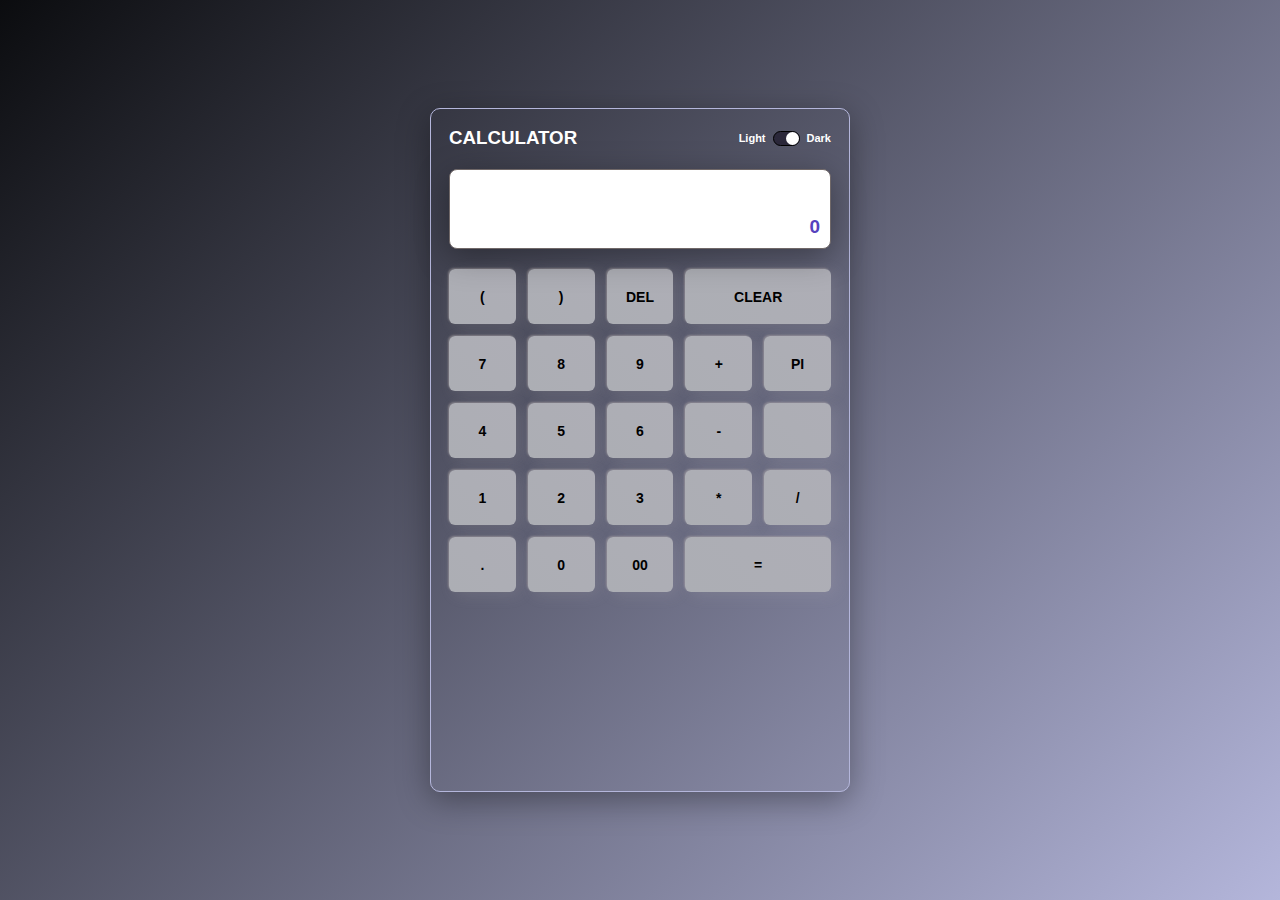
<file: CALCULATOR/index.html>
<!DOCTYPE html>
<html lang="en">
<head>
    <meta charset="UTF-8">
    <meta name="viewport" content="width=device-width, initial-scale=1.0">
    <link rel="stylesheet" href="styles.css">
    <link rel="stylesheet" href="https://cdnjs.cloudflare.com/ajax/libs/font-awesome/6.4.2/css/all.min.css" integrity="sha512-z3gLpd7yknf1YoNbCzqRKc4qyor8gaKU1qmn+CShxbuBusANI9QpRohGBreCFkKxLhei6S9CQXFEbbKuqLg0DA==" crossorigin="anonymous" referrerpolicy="no-referrer" />
    <title>CALCULATOR</title>
</head>
<body>
    <main>
        <div class="container">
            <div class="top">
                <h3>CALCULATOR</h3>
                <div class="toggler">
                    <p class="toggler--light">Light</p>
                    <div class="toggler--slider">
                        <div class="toggler--slider--circle"></div>
                    </div>
                    <p class="toggler--dark">Dark</p>
                </div>
            </div>
            <div class="entry">
                <div class="entry-top"></i></div>
                <div class="entry-bottom">0</div>
            </div>
            <div class="button-container">
                    <button class="btn operand" value="(">(</button>
                    <button class="btn operand" value=")">)</button>
                    <button class="btn del">DEL</button>
                    <button class="clear btn">CLEAR</button>
                    <button class="btn operand" value="7">7</button>
                    <button class="btn operand" value="8">8</button>
                    <button class="btn operand" value="9">9</button>
                    <button class="btn sign" value="+" >+</button>
                    <button class="btn operand" value="3.14"  >PI</button>

                    <button class="btn operand" value="4">4</button>
                    <button class="btn operand" value="5">5</button>
                    <button class="btn operand" value="6">6</button>
                    <button class="btn sign" value="-">-</button>
                    <button class="btn" onclick= squareRoot() value="-"><i class="fa-solid fa-square-root-variable"></i></button>
                    <button class="btn operand" value="1">1</button>
                    <button class="btn operand" value="2">2</button>
                    <button class="btn operand" value="3">3</button>
                    <button class="btn sign" value="*">*</button>
                    <button class="btn sign" value="/">/</button>
                    <button class="btn operand" value=".">.</button>
                    <button class="btn operand" value="0">0</button>
                    <button class="btn operand" value="00">00</button>
                    <button class="btn" onclick=calculate()>=</button>
            </div>
        </div>
    </main>
    <i class="fa-solid fa-plus"></i>
    <script src="./index.js"></script>
</body>
</html>
</file>
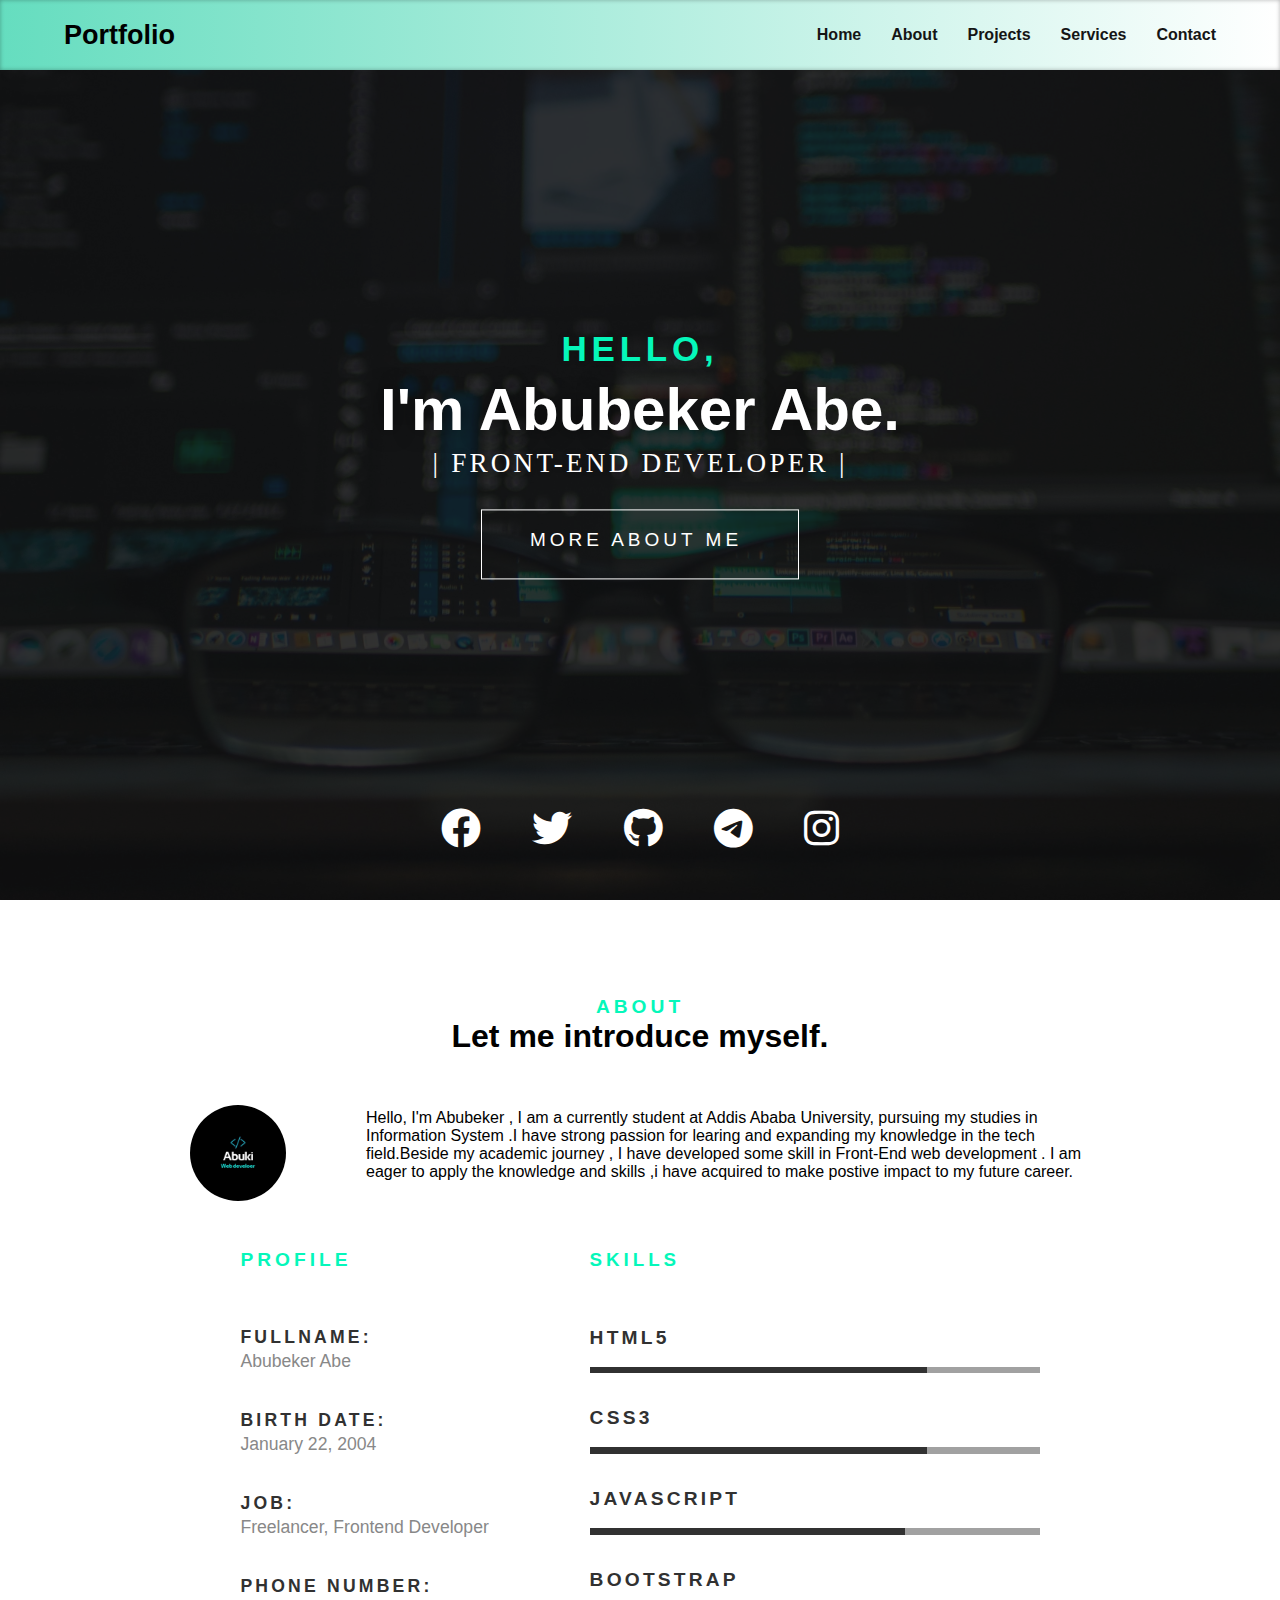
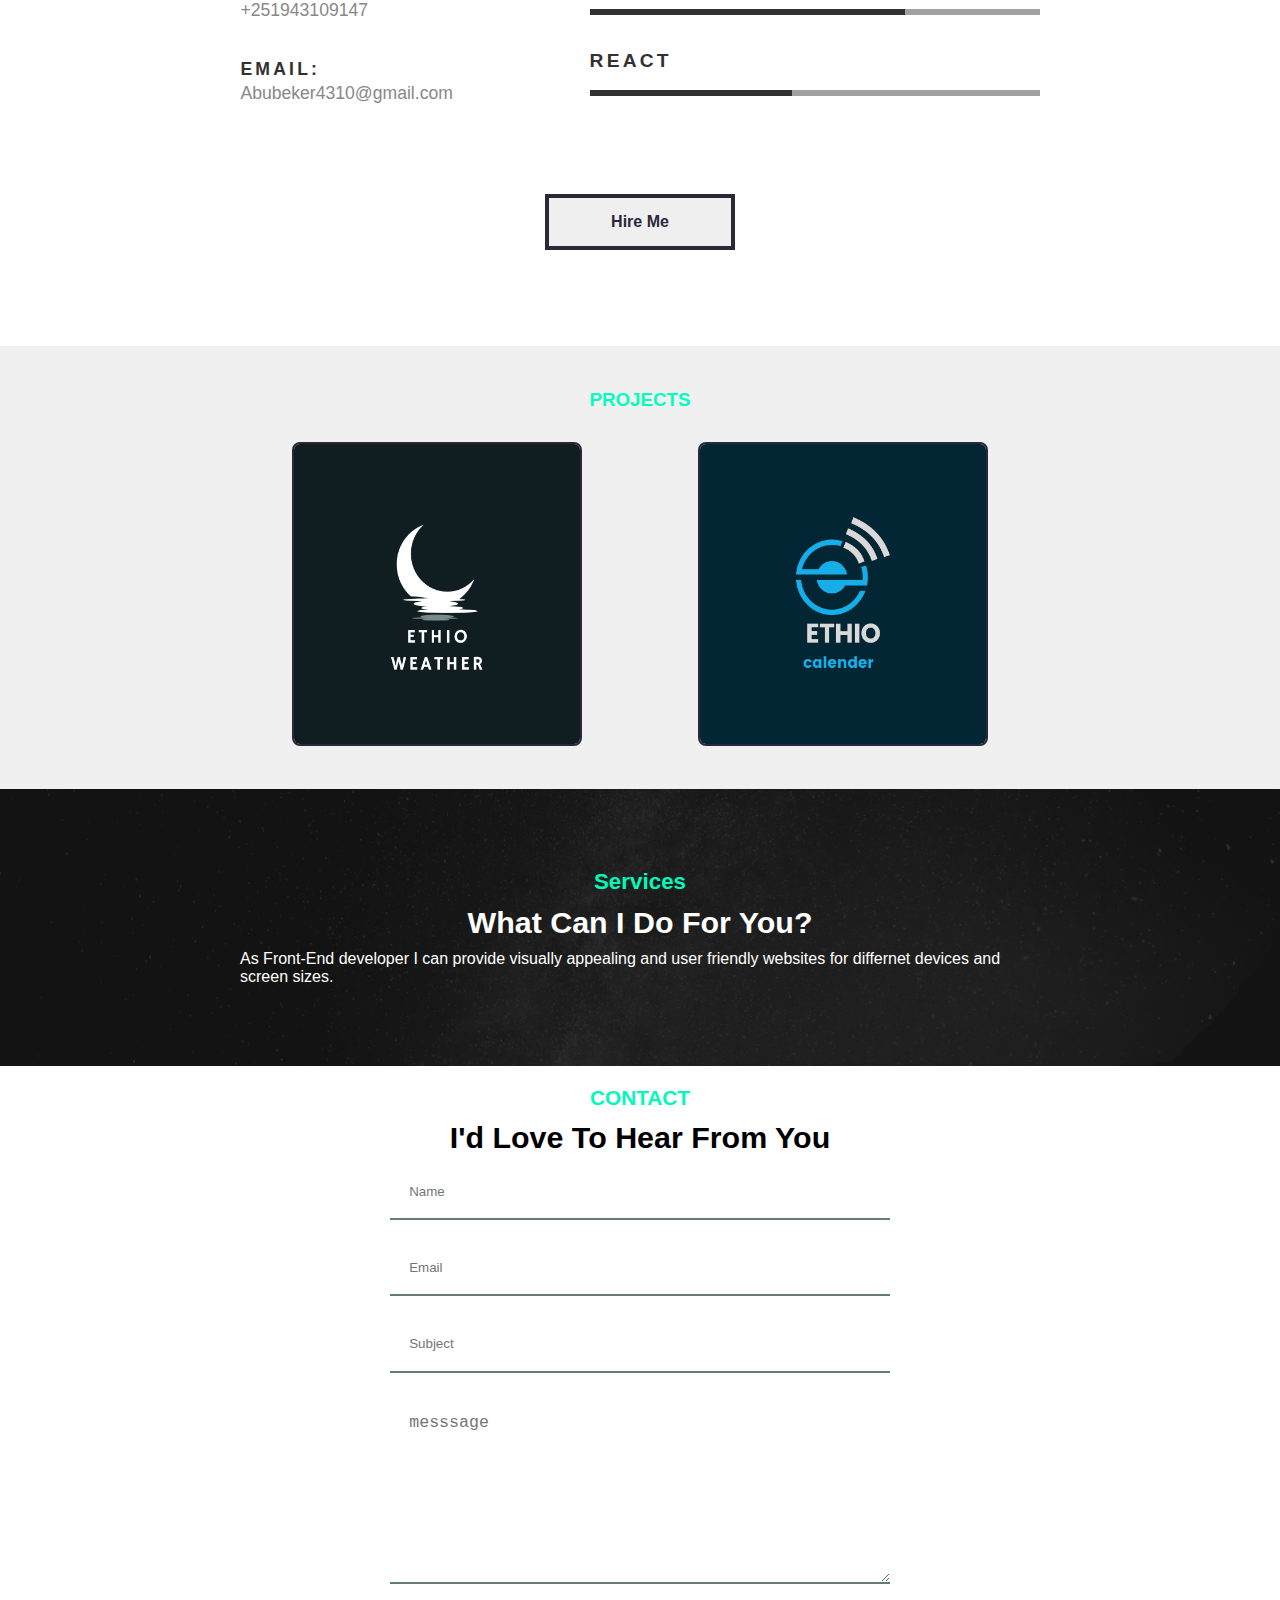
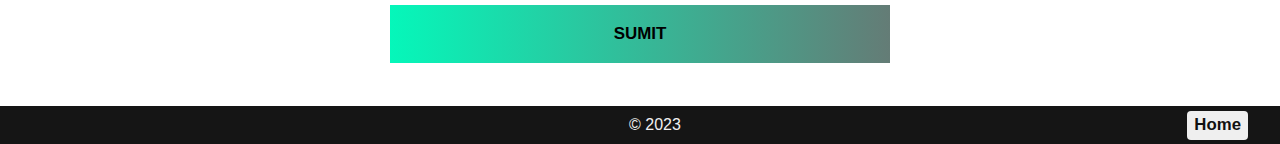
<file: Portfolio/index.html>
<!DOCTYPE html>
<html lang="en">
<head>
    <meta charset="UTF-8">
    <meta http-equiv="X-UA-Compatible" content="IE=edge">
    <meta name="viewport" content="width=device-width, initial-scale=1.0">
    <meta name="description" content="Abubeker Abe portfolio">
    <meta name="author" content="Abubeker Abe">
    <link rel="icon" type="image/png" href="./image/profile.jpg" />
    <link rel="stylesheet" href="style.css">
    <link rel="stylesheet" href="./font-awesome/fontawesome-free-6.2.1-web/css/all.css">
    <link rel="stylesheet" href="./font-awesome/fontawesome-free-6.2.1-web/css/all.min.css">
    <link rel="stylesheet" href="https://cdnjs.cloudflare.com/ajax/libs/font-awesome/6.4.2/css/all.min.css" integrity="sha512-z3gLpd7yknf1YoNbCzqRKc4qyor8gaKU1qmn+CShxbuBusANI9QpRohGBreCFkKxLhei6S9CQXFEbbKuqLg0DA==" crossorigin="anonymous" referrerpolicy="no-referrer" />
    <title>Abubeker Abe - Front End Web developer</title>
</head>
<body>
    <div id="preloader"></div>
    <header>  
        <nav>
            <div class="logo">
                <h2>Portfolio</h2>
            </div>
            <div class="nav-overlay"></div>
            <img src="./image/icon-menu.svg"alt="menu" class="menu"/>
            <div class="nav-right ">
                <ul>
                    <img class="nav-close" src="./image/icon-close.svg"alt="">
                    <li><a href="#">Home</a> </li>
                    <li><a href="#about">About</a> </li>
                    <li><a href="#projects">Projects</a> </li>
                    <li><a href="#services">Services</a> </li> 
                    <li><a href="#contact">Contact</a></li>  
                </ul>
                
            </div>
        </nav>
    </header>

    <!-- intro section -->
    <section id="intro">   

        <div class="intro-overlay"></div>	
 
        <div class="intro-content">
 
                    <h5>Hello, </h5>
                    <h1>I'm Abubeker Abe.</h1>
 
                    <p class="intro-position">
                        |<span>Front-end Developer</span>|
                    </p>
 
                    <a class="button " href="#about" title="">More About Me</a>
 
        </div>  
                   		 		
        </div> <!-- /intro-content -->

        <ul class="intro-social">        
            <li><a href="#"><i class="fa-brands fa-facebook"></i></a></li>
            <li><a href="#"><i class="fa-brands fa-twitter"></i></a></li>
            <li><a href="https://github.com/abuki43"><i class="fa-brands fa-github"></i></a></li>
            <li><a href="https://t.me/ABking1"><i class="fa-brands fa-telegram"></i></a></li>
            <li><a href="https://www.instagram.com/abuki431/"><i class="fa-brands fa-instagram"></i></a></li>
         </ul> <!-- /intro-social -->      	
   
      </section> <!-- /intro -->

       <!-- about section
   ================================================== -->
    <section id="about">
        <div class="section-intro">
            <h5>About</h5>
            <h1>Let me introduce myself.</h1>
  
            <div class="intro-info">
              <img src="./image/profile.jpg" alt="Profile Picture" />
  
              <p class="lead">
                Hello, I'm Abubeker , I am a currently student at Addis Ababa University, pursuing my studies in Information System .I have strong passion for learing and expanding my knowledge in the tech field.Beside my academic journey , I have developed some skill in Front-End web development . I am eager to apply the knowledge and skills ,i have acquired to make postive impact to my future career.
              </p>

            </div>
        </div>
        <!-- /section-intro -->
        <div class="about-skills">
            <div class="about-content">
                <h3>Profile</h3>
      
                <ul class="info-list">
                  <li>
                    <strong>Fullname:</strong>
                    <span>Abubeker Abe</span>
                  </li>
                  <li>
                    <strong>Birth Date:</strong>
                    <span>January 22, 2004</span>
                  </li>
                  <li>
                    <strong>Job:</strong>
                    <span>Freelancer, Frontend Developer</span>
                  </li>
                  <li>
                    <strong>Phone Number:</strong>
                    <span>+251943109147</span>
                  </li>
                  <li>
                    <strong>Email:</strong>
                    <span>Abubeker4310@gmail.com</span>
                  </li>
                </ul>
                <!-- /info-list -->
    
            </div>
            <div class="skiils">
                <h3>Skills</h3>
      
                <ul class="skill-bars">
                  <li>
                    <div class="progress percent75"></div>
                    <strong>HTML5</strong>
                  </li>
                  <li>
                    <div class="progress percent75"></div>
                    <strong>CSS3</strong>
                  </li>
                  <li>
                    <div class="progress percent70"></div>
                    <strong>JavaScript</strong>
                  </li>
                  <li>
                    <div class="progress percent70"></div>
                    <strong>Bootstrap</strong>
                  </li>
                  <li>
                    <div class="progress percent45"></div>
                    <strong>React</strong>
                  </li>
                </ul>
                <!-- /skill-bars -->
            </div>
        </div> 
  
        <div class=" button-hire">
            <button>
             <a href="#contact" title="Hire Me" class="button"
              >Hire Me</a>
            </button>    
        </div>
      </section>  
      

      <!-- projects -->
      <section id="projects">
        <h3>PROJECTS</h3>
        <div class="cards">
            <a href="https://abuki43.github.io/Ethio-weather/">
                <div class="card">
                    <div class="card-img" >
                        <img src="./image/Ethio weather.png" alt="">
                    </div>
                    <!-- <h3 class="card-title">Ethio Weather</h3>
                    <h4>Find for any city temperature</h4> -->
                </div>
            </a>
            <a href="https://abuki43.github.io/Ethio-calender/">
                <div class="card">
                    <div class="card-img">
                        <img src="./image/calender.png" alt="">
                    </div>
                    <!-- <h3 class="card-title">Ethio Calender </h3>
                    <h4>Get Ethiopian Date and covert from G.C TO E.C Vise versa.</h4> -->
                </div>
            </a>
            
            
            <!-- <div class="card">
                <div class="card-img">
                    <img src="./image/calender.png" alt="">
                </div>
                <h3 class="card-title">Ethio Weather</h3>
                <h4>Find for any city temperature</h4>
            </div> -->
        </div>
      </section>

      <!-- service -->
      <section id="services">
        <div class="overlay"></div>
  
          <div class="service-content">
            <h5>Services</h5>
            <h1>What Can I Do For You?</h1>
  
            <p class="lead">
                As Front-End developer I can provide visually appealing and user friendly websites for differnet devices and screen sizes.
            </p>
        </div>
      </section>  

      <!-- form -->
      <div class="form-conatiner" id="contact">
        <h5>CONTACT</h5>
        <h3>I'd Love To Hear From You</h3>
        <form action="https://formspree.io/f/xknljzbn" method="post">
            <input type="text" name="Name" placeholder="Name" id="" required>
            <input type="email" name="email" placeholder="Email" id="" required>
            <input type="text" name="subject" placeholder="Subject" id="" required>
            <textarea name="message" id="" cols="25" rows="10" placeholder="messsage"  required></textarea>
            <button>SUMIT</button>
        </form>
      </div>

      <footer>
        <div>&copy; 2023  </div>
        <button><a href="#">Home</a></button>
      </footer>

    <script src="./index.js"></script>
</body>
</html>
</file>
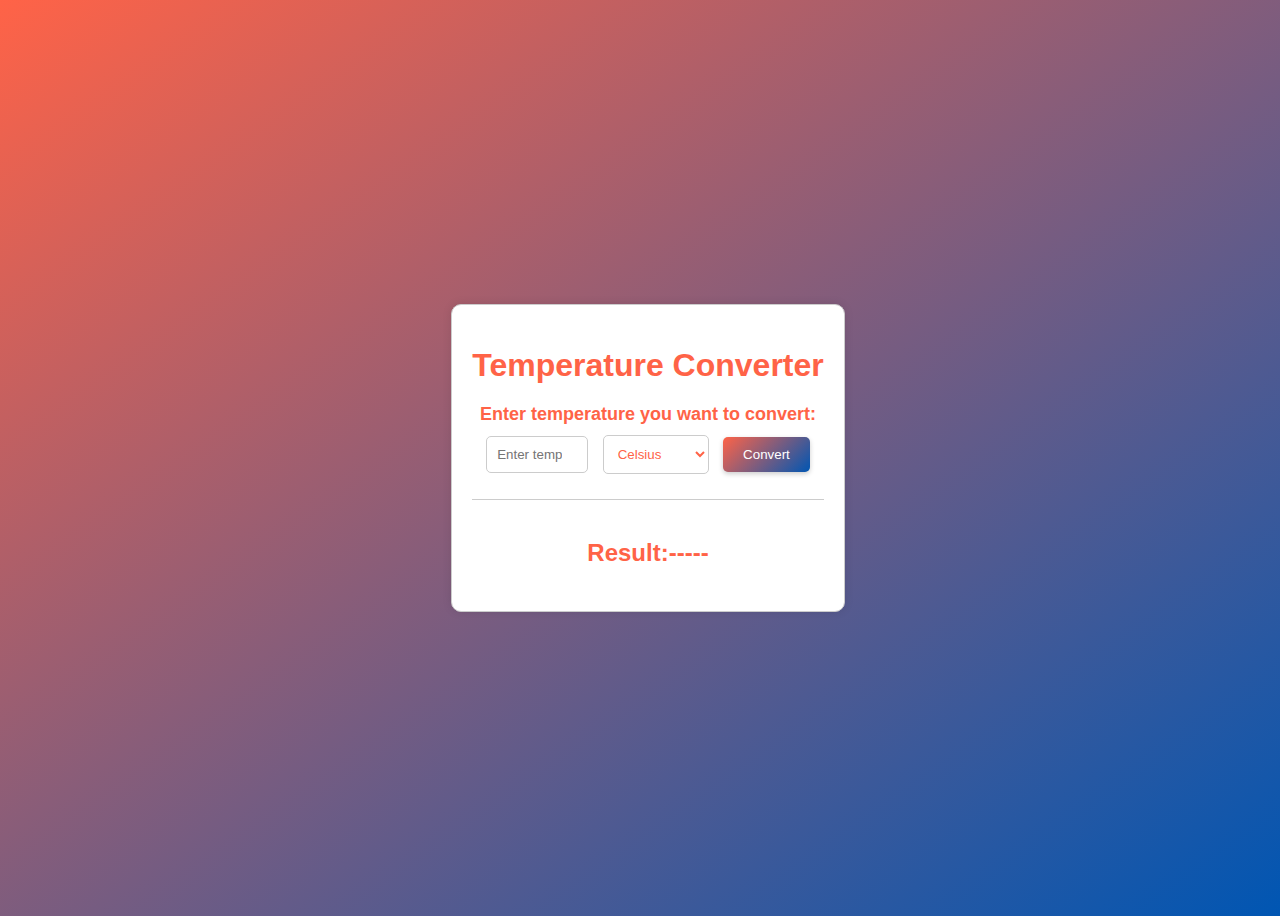
<file: Temperature-Converter/index.html>
<!DOCTYPE html>
<html lang="en">
  <head>
    <meta charset="UTF-8" />
    <meta name="viewport" content="width=device-width, initial-scale=1.0" />
    <title>Temperature Converter</title>
    <link rel="stylesheet" href="style.css" />
  </head>
  <body>
    <div class="container">
      <h1>Temperature Converter</h1>
      <div class="input-container">
        <p>Enter temperature you want to convert:</p>
        <input type="number" id="temperature" placeholder="Enter temperature" />
        <select id="unit">
          <option value="celsius">Celsius</option>
          <option value="kelvin">Kelvin</option>
          <option value="fahrenheit">Fahrenheit</option>
        </select>
        <button onclick="convertTemperature()">Convert</button>
      </div>
      <div class="output-container">
        <p id="result">Result:-----</p>
      </div>
    </div>

    <script src="app.js"></script>
  </body>
</html>
</file>
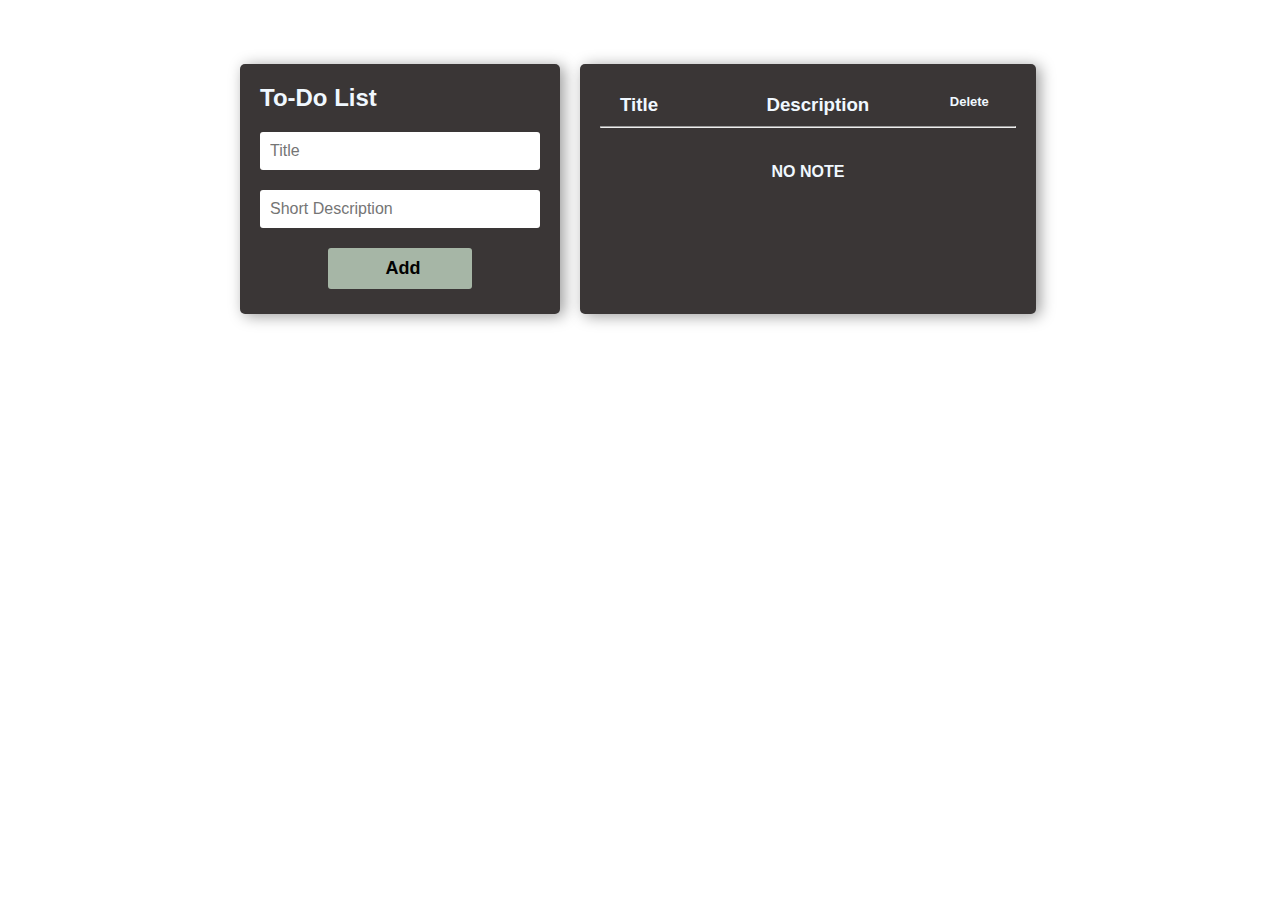
<file: TO DO/index.html>
<!DOCTYPE html>
<html lang="en">
<head>
    <meta charset="UTF-8">
    <meta name="viewport" content="width=device-width, initial-scale=1.0">
    <link rel="stylesheet" href="style.css">
    <link rel="stylesheet" href="https://cdnjs.cloudflare.com/ajax/libs/font-awesome/6.4.2/css/all.min.css" integrity="sha512-z3gLpd7yknf1YoNbCzqRKc4qyor8gaKU1qmn+CShxbuBusANI9QpRohGBreCFkKxLhei6S9CQXFEbbKuqLg0DA==" crossorigin="anonymous" referrerpolicy="no-referrer" />
    <title>TO-DO LIST</title>
</head>
<body>
    <main>
        <div class="container">
           <div class="editor">
              <h2>To-Do List</h2>
              <div>
                <input class="title" type="text" placeholder="Title" maxlength="28">
                <input class="discrip" placeholder="Short Description" maxlength="38"/>
                <button class="btn"><i class="fa-solid fa-plus"></i>Add</button>
              </div>
           </div>
           <div class="view-notes">
              <div class="top">
                <h3>Title</h3>
                <h3>Description</h3>
                <h3>Delete</h3>
              </div>
              <hr>
              <ul class="notes">
                
              </ul>
           </div> 
        </div>
    </main>
    <script src="./index.js"></script>
</body>
</html>
</file>
<file: CALCULATOR/styles.css>
*{
    margin: 0;
    padding: 0;
    box-sizing: border-box;
}
body{
    font-family: sans-serif;
    color: white;
}


main{
    width: 100vw;
    height: 100vh;
    display: flex;
    align-items: center;
    justify-content: center;
    background: linear-gradient(135deg,#0b0c0f,#b4b6db);   
}

.container{
    width: 64%;
    max-width: 420px;
    height: 76%;
    border: 1px solid #b4b6db;
    border-radius: 10px;
    box-shadow: 0px 8px 32px rgba(0, 0, 0, .35);
    padding: 18px;
    position: relative;
}
.history-btn{
    position: absolute;
    right: -90px;
    top: 0;
    padding: 8px 14px;
    background-color: #0b0c0f;
    color: white;
    border: none;
    border-radius: 6px;
}
.top{
    display: flex;
    justify-content: space-between;
    align-items: center;
}
.toggler {
    display: flex;
    align-items: center;
}

.toggler p {
    font-size: 11px;
    font-weight: 600;
}

.toggler--slider {
    width: 25px;
    height: 13px;
    background-color: #2B283A;
    border-radius: 20px;
    margin-inline: 7px;
    cursor: pointer;
    display: flex;
    justify-content: flex-end;
    align-items: center;
    border: 1px solid black;
    box-sizing: content-box;
}


.toggler--slider--circle {
    height: 13px;
    width: 13px;
    background-color: white;
    border-radius: 50%;
}

.entry{
    width: 100%;
    height: 80px;
    background: white;
    border-radius: 8px;
    margin-block: 20px;
    border: 1px solid rgb(112, 104, 104);
    box-shadow: 0px 8px 32px rgba(0, 0, 0, .35) ;
    position: relative;
}
.entry-top{
    position: absolute;
    top: 10px;
    left: 10px;
    z-index: 50;
    color: #2B283A;
    font-style: italic;
}
.entry-bottom{
    position: absolute;
    bottom: 10px;
    right: 10px;
    z-index: 50;
    color: #5641bd;
    font-weight: 700;
    font-size: 19px;
}


.button-container .btn{
    height: 55px;
    /* width: 55px; */
    box-shadow: 
                -1px -1px 2px rgba(182, 174, 174, 0.5),
                5px 3px 15px rgba(219, 212, 212, 0.13);
    outline: none;
    border-radius: 6px;  
    border: none;
    background: linear-gradient(45deg,#acaeb4,#aeaeb6);
    font-weight: 700;
    font-size: 14px;
    cursor: pointer;
    transition: all .3s ease-in;
}
.button-container .btn:hover{
    background: linear-gradient(rgb(224, 215, 215),rgb(189, 183, 183));
}
.button-container .btn:active{
    transform: scale(1.06);
}
.button-container{
    display: grid;
    gap: 12px;
    grid-template-columns: repeat(5,1fr);
    grid-template-rows: repeat(5,1fr);
}

.button-container button:nth-child(4){
    grid-area: 1/4/2/6;
}
.button-container button:last-child{
    grid-area: 5/4/6/6;
}





/* light mode */

main.light .toggler--slider{
    justify-content: flex-start;
}
main.light {
    background: linear-gradient(135deg,#ececec,#e8e9f0);
}
main.light .container{
    border: 1px solid #57575a;
    color: #2B283A;
    box-shadow: 0px 8px 32px rgba(0, 0, 0, 0.25);
}
main.light .button-container .btn{
    background: linear-gradient(45deg,#d1d4db,#cacaca);
    box-shadow: -2px 2px 7px rgba(0, 0, 0, .2);
}
main.light .button-container .btn:hover{
    background: linear-gradient(rgb(221, 218, 218),rgb(189, 183, 183));
}
</file>
<file: Portfolio/style.css>
* {
    margin: 0;
    padding: 0;
    box-sizing: border-box;
}

body {
    scroll-behavior: smooth;
}


html {
    font-family: sans-serif;
}

a {
    text-decoration: none;
}

#preloader {
    position: fixed;
    top: 0;
    left: 0;
    right: 0;
    width: 100%;
    height: 100%;
    z-index: 9999;
    background: url(./image/Fidget-spinner.gif) center no-repeat #fff;
}


/* header */

header {
    display: flex;
    align-items: center;
    width: 100%;
    height: 70px;
    z-index: 888;
    box-shadow: inset 0px 0px 4px rgba(0, 0, 0, 0.3);
    background: linear-gradient(to right, #65ddbf, #ffffff);
}

nav {
    width: 90%;
    /* padding-top: 20px; */
    margin: auto;
    display: flex;
    align-items: center;
    justify-content: space-between;
}

.logo {
    /* color: #05f7ba; */

    font-weight: 900;
    font-size: 18px;
}

.menu {
    display: none;
}

.menu:hover {
    cursor: pointer;
}

.nav-close {
    width: 20px;
    height: 20px;
    margin-left: 29px;
    margin-bottom: 20px;
    display: none;
}

.nav-close:hover {
    cursor: pointer;
}

nav ul {
    display: flex;
    list-style: none;

}

.nav-right {
    display: flex;
    gap: 40px;
}

nav ul li {
    margin-left: 30px;

}

nav ul li:hover {
    transform: scale(1.1);
}

nav ul li a {
    font-weight: 600;
    color: #151515;
}

nav ul li a:hover {

    color: #05f7ba;
    cursor: pointer;
}



/* intro */

#intro {
    background: #151515 url(./image/bg1.jpg) no-repeat center bottom;
    -webkit-background-size: cover;
    -moz-background-size: cover;
    background-size: cover;
    background-attachment: fixed;
    width: 100%;
    height: calc(100vh - 70px);
    position: relative;
    text-align: center;
    overflow: hidden;
}

.intro-overlay {
    position: absolute;
    top: 0;
    left: 0;
    width: 100%;
    height: 100%;
    background: #111111;
    opacity: .85;
}

.intro-content {
    display: flex;
    flex-direction: column;
    align-items: center;
    justify-content: center;
    height: 100%;
    z-index: 99;
    position: relative;
    transform: translateY(-2.1rem);
}

.intro-content h1 {
    color: #FFFFFF;
    max-width: 900px;
    font-size: 60px;
    margin-top: 0;
    margin-left: auto;
    margin-right: auto;
    text-shadow: 0 0 20px rgba(0, 0, 0, 0.5);
}

.intro-content h5 {
    color: #05f7ba;
    font-size: 35px;
    line-height: 1.5;
    margin-bottom: 0;
    text-transform: uppercase;
    letter-spacing: .3rem;
    text-shadow: 0 0 6px rgba(0, 0, 0, 0.2);
}

.intro-content .intro-position {
    font-family: "lora-regular", serif;
    font-size: 1.7rem;
    line-height: 2.4rem;
    text-transform: uppercase;
    letter-spacing: .2rem;
    color: #FFFFFF;
    text-shadow: 0 0 6px rgba(0, 0, 0, 0.2);
}

.intro-content .intro-position span {
    display: inline-block;
    padding-inline: 10px;
}



.intro-content .button {
    color: #FFFFFF;
    border-color: rgba(255, 255, 255, 0.3);
    height: 70px;
    line-height: 60px;
    padding: 0 3.5rem 0 3rem;
    margin-top: 27px;
    font-size: 19px;
    text-transform: uppercase;
    letter-spacing: 4px;
    border: 1px solid white;
}

.intro-content .button:hover,
.intro-content .button:focus {
    border-color: #05f7ba;
}

/* intro social */
.intro-social {
    display: block;
    position: absolute;
    width: 100%;
    left: 0;
    bottom: 3rem;
    font-size: 40px;
    margin: 0;
    padding: 0;
    z-index: 555;
}

.intro-social li {
    display: inline-block;
    margin: 0 20px;
    padding: 0;
}

.intro-social li a,
.intro-social li a:visited {
    color: #FFFFFF;
}

.intro-social li a:hover,
.intro-social li a:focus {
    color: #05f7ba;
    cursor: pointer;
}

/* about */
#about {
    background: #FFFFFF;
    padding-top: 6rem;
    padding-bottom: 6rem;
    max-width: 900px;
    margin: auto;
}

#about .section-intro {
    text-align: center;
    margin-bottom: 3rem;

}

.section-intro>h5 {
    font-family: sans-serif;
    font-size: 1.2rem;
    text-transform: uppercase;
    letter-spacing: .25rem;
    text-align: center;
    color: #05f7ba;
}

.intro-info {
    margin-top: 2.2rem;
    /* margin-right: -30px;
	margin-left: -30px; */
    display: flex;
    align-items: center;
    justify-content: center;
}

.intro-info img {
    height: 6rem;
    width: 6rem;
    border-radius: 50%;
    margin: .9rem 0 0 0;

}

.intro-info .lead {
    text-align: left;
    padding-left: 5rem;
}

.about-skills {
    display: flex;
    justify-content: space-around;
}

.about-content {
    position: relative;
    text-align: left;
    max-width: 850px;
    margin-bottom: 3.6rem;
}

.about-content>h3 {
    font-family: sans-serif;
    font-size: 1.2rem;
    text-transform: uppercase;
    letter-spacing: .25rem;
    padding-bottom: 50px;
    color: #05f7ba;
}

.about-content .info-list {
    list-style: none;
    margin-left: 0;
}

.about-content .info-list li {
    padding: 0 0 1.5rem 0;
    margin-bottom: .6rem;
}

.about-content .info-list li strong {
    font-family: sans-serif;
    color: #313131;
    text-transform: uppercase;
    letter-spacing: .2rem;
    font-size: 1.1rem;
    line-height: 2rem;
}

.about-content .info-list li span {
    display: block;
    font-family: sans-serif;
    color: #888888;
    font-size: 1.1rem;
    line-height: 1;
}

.about-content .skill-bars {
    margin-top: 6rem;
}

.button-hire {
    text-align: center;
}

.button-hire button {
    width: 190px;
    border: 4px solid #2B283A;
    padding: 15px 20px;

}

.button-hire button:focus,
.button-hire button:hover {
    border-color: #05f7ba;
    cursor: pointer;
}

.button-hire a {
    color: #2B283A;
    font-size: 1rem;
    font-weight: 700;

}

.skiils {
    width: 50%;
}

.skiils h3 {
    color: #05f7ba;
    letter-spacing: .25rem;
    text-transform: uppercase;
}


.skill-bars {
    list-style: none;
    margin: 6rem 0 3rem;
}

.skill-bars li {
    height: .4rem;
    background: #a1a1a1;
    width: 100%;
    margin-bottom: 4.65rem;
    padding: 0;
    position: relative;
}

.skill-bars li strong {
    position: absolute;
    left: 0;
    top: -3rem;
    font-family: sans-serif;
    color: #313131;
    text-transform: uppercase;
    letter-spacing: .2rem;
    font-size: 1.2rem;
    line-height: 2.4rem;
}

.skill-bars li .progress {
    background: #313131;
    position: relative;
    height: 100%;
}

.skill-bars li .percent45 {
    width: 45%;
}

.skill-bars li .percent70 {
    width: 70%;
}

.skill-bars li .percent75 {
    width: 75%;
}


/* project */
#projects {
    background: #f1f0f0;
    padding: 2.7rem 0 2.7rem;


}

#projects .cards {
    display: flex;
    gap: 30px;
    justify-content: center;
    gap: 9%;
}

#projects>h3 {
    text-align: center;
    margin-bottom: 1.9rem;
    color: #00ffbf;
}

#projects .card {
    width: 290px;
    border: 2px solid #2B283A;
    border-radius: 8px;
    height: 19rem;
    overflow: hidden;
}

#projects .card:hover {
    border-color: #05f7ba;
}

.card-img {
    height: 100%;
}

.card-img img {
    width: 100%;
    height: 100%;
}

/* .card h4,
.card h3 {
    padding-top: 15px;
    padding-left: 20px;
    padding-bottom: 5px;
    font-size: 1rem;
    color: #2B283A;
} */

.card h3 {
    text-transform: uppercase;
}

.card h4 {
    font-size: .9rem;
}


/* services */
#services {
    background: #313131 url(./image/intro-bg.jpg) no-repeat center;
    -webkit-background-size: cover;
    -moz-background-size: cover;
    background-size: cover;
    padding-top: 5rem;
    padding-bottom: 5rem;
    color: white;
    position: relative;
    z-index: 88;
    margin: auto;
    display: flex;
    align-items: center;
    justify-content: center;
}

#services .overlay {
    position: absolute;
    top: 0;
    left: 0;
    width: 100%;
    height: 100%;
    background: #151515;
    opacity: .9;
}

.service-content {

    z-index: 777;
    position: relative;
    max-width: 800px;

}

#services h1 {
    color: white;
    text-align: center;
    font-size: 1.9rem;
    margin-bottom: 10px;
}

#services h5 {
    color: #05f7ba;
    text-align: center;
    font-size: 1.4rem;
    margin-bottom: 10px;
}

/* form */
.form-conatiner {
    display: flex;
    flex-direction: column;
    align-items: center;
    margin-top: 20px;
}

.form-conatiner h5 {
    color: #05f7ba;
    font-size: 1.3rem;
    margin-bottom: 10px;
}

.form-conatiner h3 {
    font-size: 1.9rem;
    margin-bottom: 10px;
}

form {
    display: flex;
    flex-direction: column;
}

form input {
    width: 500px;
    margin-bottom: 1.3rem;
    padding: 1.2rem;
    border: none;
    border-bottom: 2px solid #647c76;
    outline: none;
}

form textarea {
    border: none;
    border-bottom: 2px solid #647c76;
    margin-bottom: 1.3rem;
    padding: 1.2rem;
    outline: none;
}

form input:focus,
form textarea:focus {
    border-bottom: 2px solid #05f7ba;
}

textarea::placeholder {
    font-size: 1.04rem;

}

form button {
    width: 500px;
    border: none;
    font-weight: 700;
    font-size: 1.06rem;
    padding: 1.2rem .9rem;
    margin-bottom: 1.3rem;
    background: linear-gradient(to right, #05f7ba, #647c76);
}

footer {
    width: 100%;
    margin-bottom: 0;
    padding-block: 10px;
    padding-left: 30px;
    background-color: #151515;
    color: #f1f0f0;
    margin-top: 1.4rem;
    display: flex;
    align-items: center;
    justify-content: center;
    position: relative;
}

footer button {
    position: absolute;
    right: 2rem;
    height: 77%;
    padding-inline: .44rem;
    font-size: 1.05rem;
    border: none;
    border-radius: 4px;
}

footer button a {
    color: #111111;
    font-weight: 600;
}

footer button:hover {
    background-color: #05f7ba;
    color: #151515;
    border: transparent;
}

@media (max-width:700px) {
    .nav-right {
        position: fixed;
        height: 100%;
        width: 50vw;
        top: 0;
        right: 0;
        background-color: #ffffff;
        z-index: 9999;
        padding-top: 60px;
        flex-direction: column;
        box-shadow: 0 0 0 rgba(0, 0, 0, 0.2), -3px -3px 6px rgba(0, 0, 0, 0.6);
        transform: translateX(100%);
        transition: all .5s ease-in-out;
    }

    .open {
        transform: translate(0);
    }

    .nav-close {
        display: block;
    }

    .menu {
        display: block;
    }

    .nav-overlay {
        position: absolute;
        z-index: 6668;
        top: 0;
        bottom: 0;
        left: 0;
        right: 0;
        background-color: black;
        opacity: 75%;
        display: none;

    }

    .nav-overlay.view {
        display: flex;
    }

    nav ul {
        flex-direction: column;
        gap: 23px;
    }

    nav ul li:hover {
        transform: scale(1, 1.1);
        /* padding-left: 5px; */
    }

    .toggler {
        padding-left: 25px;
    }


    .intro-info {
        flex-direction: column;
        margin-top: 1rem;
        gap: 2rem;
    }

    .intro-info .lead {
        text-align: center;
        padding-inline: 1rem;
    }

    .about-skills {
        flex-direction: column;
        justify-content: center;
        align-items: start;
        padding-left: 2rem;
    }

    .about-content>h3 {
        padding-bottom: 30px;
    }

    #projects .cards {
        /* flex-direction: column; */
        align-items: center;
        gap: 1.4rem;
    }

    #services .lead {
        padding-left: 1rem;
    }

    form {
        align-self: flex-start;
        width: 100%;
    }

    form input,
    textarea,
    form button {
        width: 70%;
        margin-left: 2rem;
    }

    .skiils {
        width: 60%;
    }

    .intro-social {
        font-size: 30px;
    }
}

@media (max-width:590px) {
    #projects .cards {
        flex-direction: column;
    }
}

@media (max-width:475px) {
    .intro-content h1 {
        font-size: 40px;
    }

    .intro-content h5 {
        font-size: 30px;
    }


    .intro-content .button {
        padding: 0 1.5rem;
    }

    .intro-social li {
        margin: 0 14px;
    }

    #projects .cards {
        flex-direction: column;
    }

    .skiils {
        width: 72%;
    }

    .nav-right {
        width: 68vw;
    }
}
</file>
<file: Temperature-Converter/style.css>
:root{
  --main-color:#ff6347;
}
body {
    font-family: Arial, sans-serif;
    text-align: center;
    width: 100%;
    height: 100vh;
    display: flex;
    align-items: center;
    /* background-color: #f2f2f2; */
    background: linear-gradient(145deg,var(--main-color),#0056b3);
  }
  
  
  .container {
    border: 1px solid #ccc;
    padding: 20px;
    max-width: 400px;
    margin: 0 auto;
    background-color: #fff;
    box-shadow: 0 0 10px rgba(0, 0, 0, 0.1);
    border-radius: 10px;
  }
  
  input {
    padding: 10px;
    margin: 5px;
    border: 1px solid #ccc;
    border-radius: 5px;
    width: 80px;
    text-align: center;
  }
  
  select {
    padding: 10px;
    margin: 5px;
    border: 1px solid #ccc;
    border-radius: 5px;
    background-color: #fff;
    color: var(--main-color);
    cursor: pointer;
  }
  
  select:focus {
    outline: none;
  }
  
  h1 {
    margin-bottom: 20px;
    color: var(--main-color);
  }
  
  .input-container {
    margin-bottom: 20px;
  }
  
  .input-container p {
    font-size: 18px;
    font-weight: bold;
    color: var(--main-color);
    margin-bottom: 5px;
  }
  
  .output-container {
    border-top: 1px solid #ccc;
    padding-top: 15px;
  }
  
  #result {
    font-size: 24px;
    font-weight: bold;
    color: var(--main-color);
  }
  
  @keyframes fadeIn {
    from {
      opacity: 0;
    }
    to {
      opacity: 1;
    }
  }
  
  .container {
    animation: fadeIn 0.5s ease-in-out;
  }

button {
    padding: 10px 20px;
    margin: 5px;
    border: none;
    border-radius: 5px;
    color: #fff;
    cursor: pointer;
    background-image: linear-gradient(135deg, var(--main-color), #0056b3);
    box-shadow: 0 2px 5px rgba(0, 0, 0, 0.2);
    transition: transform 0.2s, box-shadow 0.2s;
  }
  
  button:hover {
    transform: scale(1.05);
    box-shadow: 0 4px 8px rgba(0, 0, 0, 0.2);
  }
  .name {
    font-size: 15px;
    font-weight: bold;
    color: #ff3c00;
    margin-top: 20px;
  }
</file>
<file: TO DO/style.css>
*{
    margin: 0;
    padding: 0;
    box-sizing: border-box;
    
}
body{
    font-family: sans-serif;
}
ul{
    list-style: none;
}

main{
    width: 100vw;
    display: flex;
    margin-top: 5%;
}
.container{
    color: aliceblue;
    margin: auto;
    display: flex;
    width: 90vw;
    max-width: 800px;
    gap: 20px;
    
}
.container > div{
    background-color: #3a3636;
    padding: 20px;
    border-radius: 5px;
    box-shadow: 4px 2px 15px rgba(0, 0, 0, 0.4);
}
.editor{
    width: 40%;
    padding: 10px;
    height: 250px;
}
.editor > div{
    display: flex;
    flex-direction: column;
    /* align-items: center; */
    margin-top: 20px;
    gap: 20px;
}
input {
    padding: 10px;
    font-size: 16px;
    border: none;
    border-radius: 3px;
}
  
.editor button {
    background-color: #a6b6a6;
    color: rgb(2, 2, 2);
    border: none;
    padding: 10px 12px;
    font-size: 16px;
    border-radius: 3px;
    cursor: pointer;
    width: 9rem;
    align-self: center;
    font-weight: 700;
    font-size: 18px;
}
.editor i{
    padding-right: 6px;
}
  
.editor button:hover {
    background-color: #d3e0d4;
}

.view-notes{
    width: 57%;
    max-height: 500px;
    overflow-y: auto;
}
.top{
     display: flex;
    width: 100%;
    margin-bottom: 10px;
    margin-top: 10px;
    position: relative;
}
.top >h3:first-child{
    width:40%;
    padding-left: 20px;
    
}
.top >h3:nth-child(2){
    width: 40%;
}
.top >h3:last-child{
    position: absolute;
    right: 1.7rem;
    font-size: 13px;
}
.notes{
    margin-top: 6px;
    display: flex;
    flex-direction: column;
}

.notes .note{
    display: flex;
    margin-bottom: 13px;
    position: relative;
}
.note h5{
    padding-left: 10px;
    margin-right: 2%;
    width: 40%;
}
.note p{
    padding-left: 10px;
    margin-right: 2%;
    width: 40%;
}
.notes h4{
    text-align: center;
    margin-top: 29px
}
.note button{
    position: absolute;
    right: 2.2rem;
    background-color: #c73838;
    padding: 3px 4px;
    border: none;
    border-radius: 3px;
    color: white;
}
.note {
    display: flex;
    justify-content: space-between;
    align-items: center;
    margin-bottom: 13px;
}

.note > div {
    display: flex;
    align-items: center;
}

.note input[type="checkbox"] {
    margin-right: 10px;
}

.note button.edit-btn {
    margin-right: 5px;
    background-color: #3a3636;
    color: white;
    border: none;
    padding: 3px 6px;
    border-radius: 3px;
    cursor: pointer;
}

.note button.edit-btn:hover {
    background-color: #555151;
}

.note button.delete-btn {
    background-color: #c73838;
    color: white;
    border: none;
    padding: 3px 6px;
    border-radius: 3px;
    cursor: pointer;
}

.note button.delete-btn:hover {
    background-color: #b33131;
}

@media (max-width:500px) {
    .container{
        flex-direction: column;
    }
    .editor,.view-notes{
        width: 100%;
    }
}
</file>
